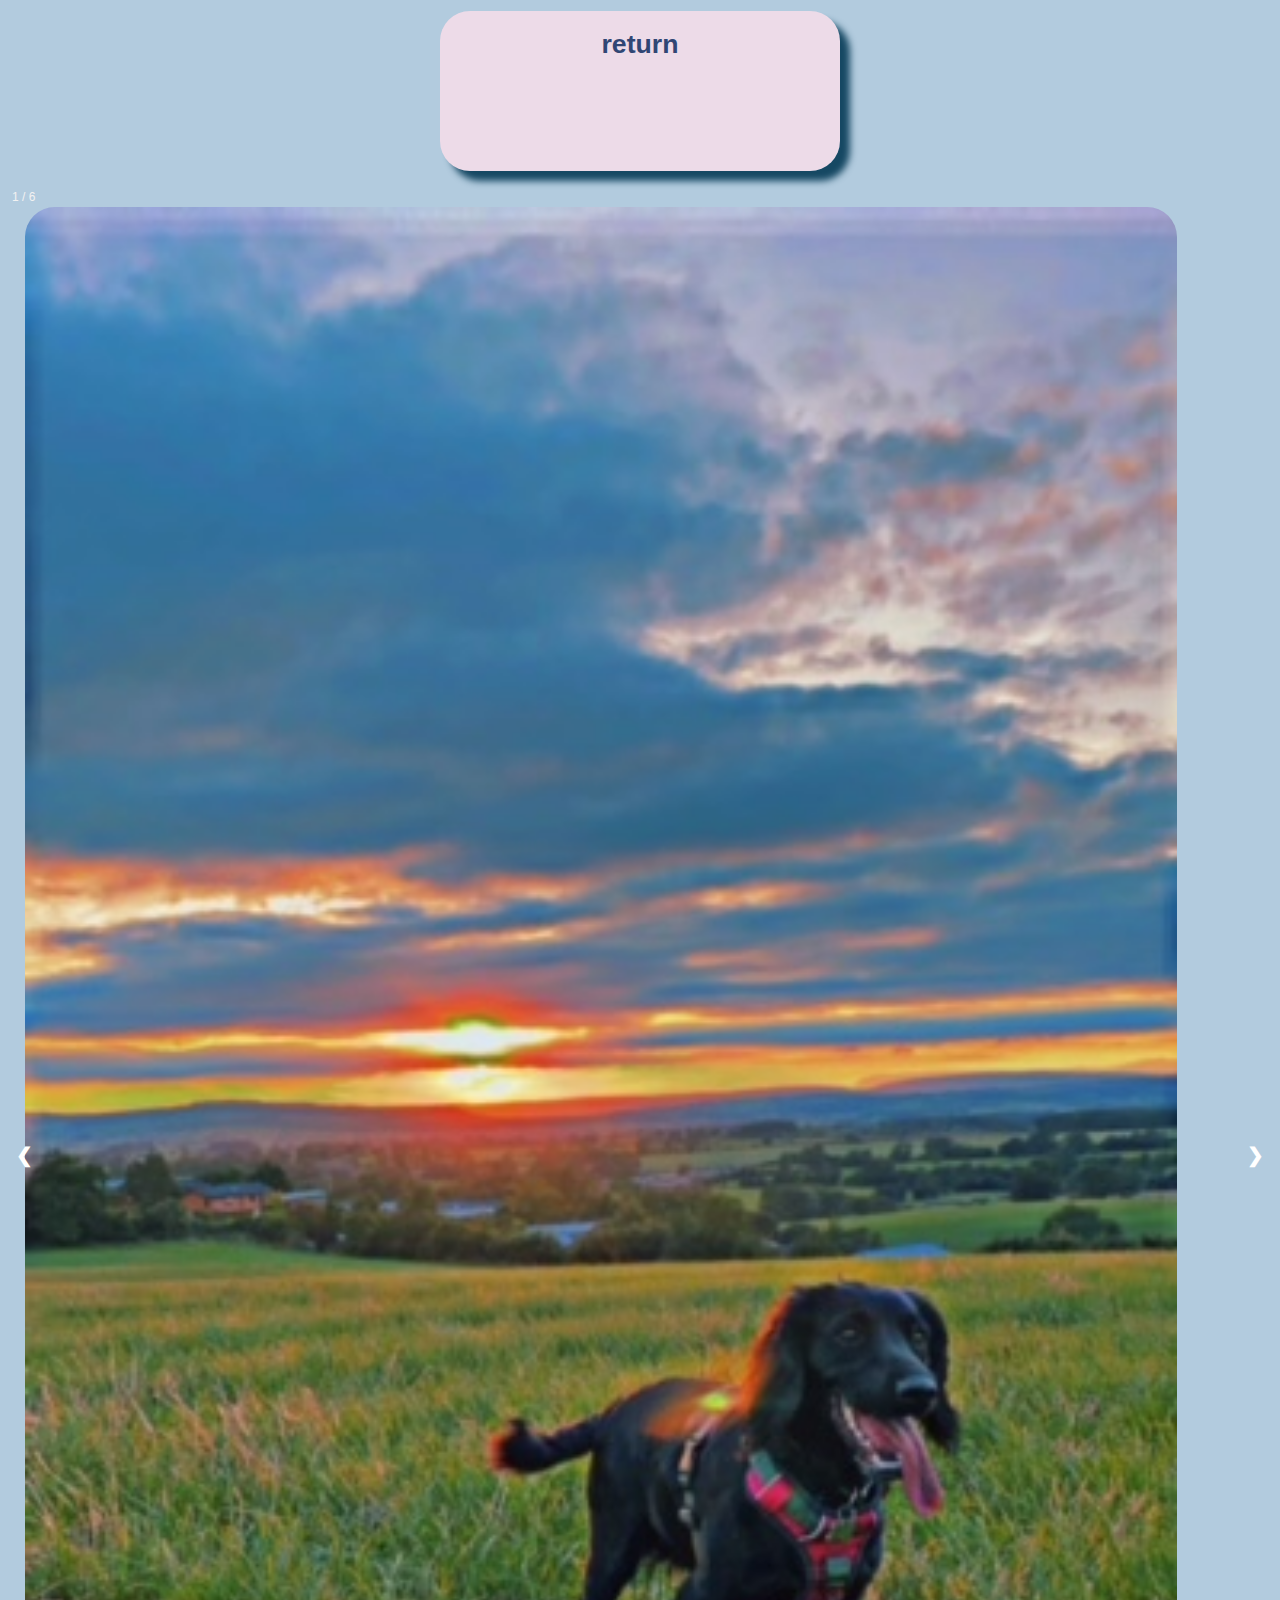
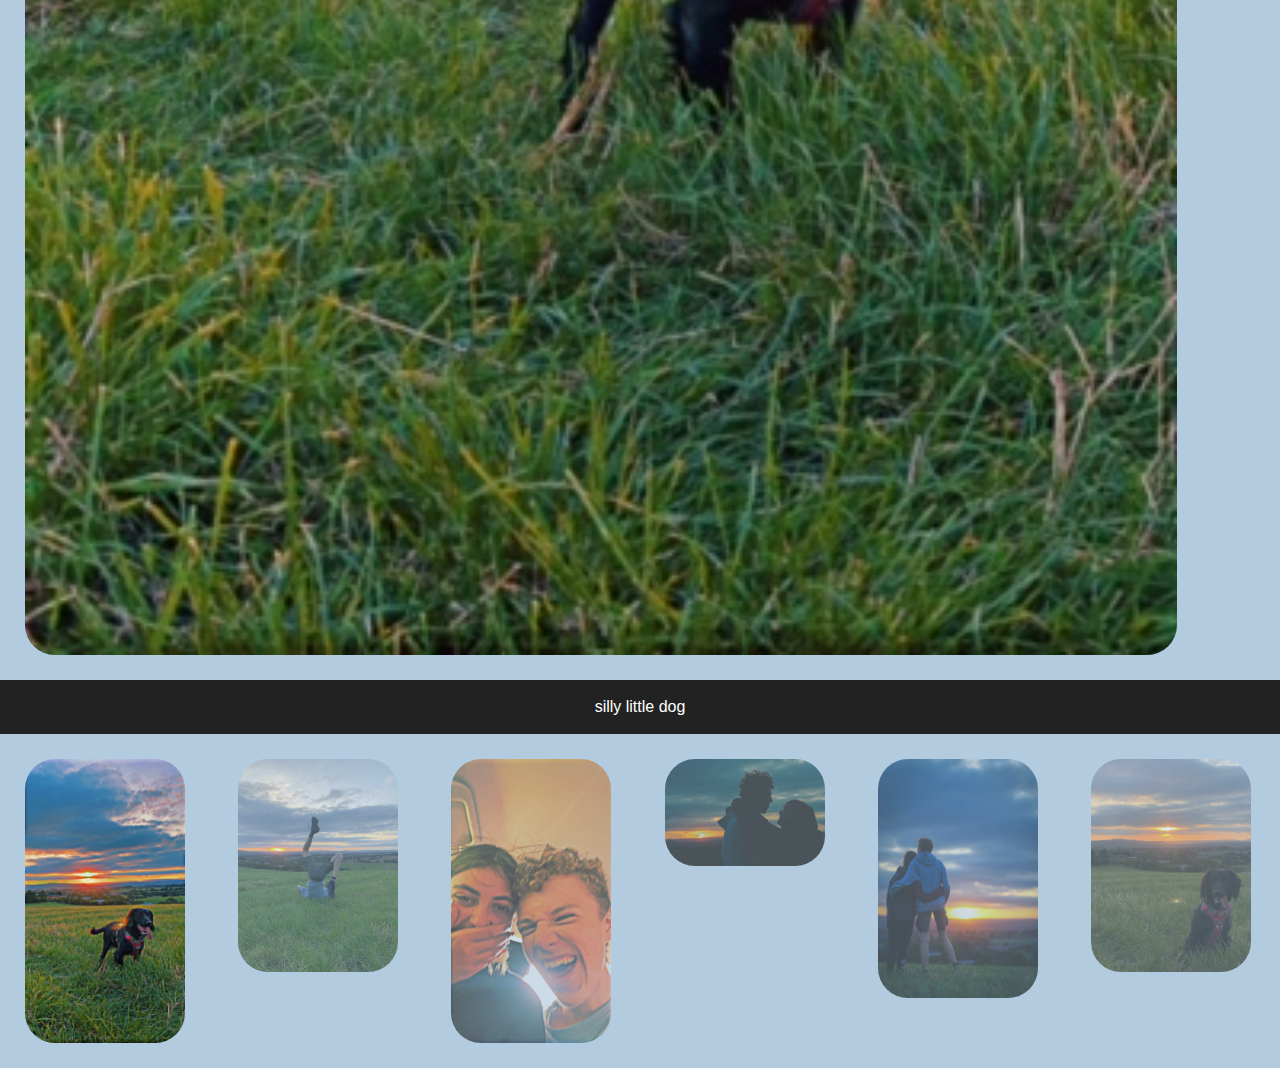
<file: index.html>
<!DOCTYPE html>
<html lang="en">

<link rel="stylesheet" href="picnic.css">

<body>
	<div class="box">	
		<a href="https://clayton263.github.io/clayton-Taneesha/"><button><div class="return"><h1>return</h1></div></button></a>
	</div>

<meta name="viewport" content="width=device-width, initial-scale=1">
<style>
body {
  font-family: Arial;
  margin: 0;
}

* {
  box-sizing: border-box;
}

img {
  vertical-align: middle;
  border-radius: 30px 30px;
  margin:25px;
}

/* Position the image container (needed to position the left and right arrows) */
.container {
  position: relative;
}

/* Hide the images by default */
.mySlides {
  display: none;
}

/* Add a pointer when hovering over the thumbnail images */
.cursor {
  cursor: pointer;
}

/* Next & previous buttons */
.prev,
.next {
  cursor: pointer;
  position: absolute;
  top: 40%;
  width: auto;
  padding: 16px;
  margin-top: -50px;
  color: white;
  font-weight: bold;
  font-size: 20px;
  border-radius: 0 3px 3px 0;
  user-select: none;
  -webkit-user-select: none;
}

/* Position the "next button" to the right */
.next {
  right: 0;
  border-radius: 3px 0 0 3px;
}

/* On hover, add a black background color with a little bit see-through */
.prev:hover,
.next:hover {
  background-color: rgba(0, 0, 0, 0.8);
}

/* Number text (1/3 etc) */
.numbertext {
  color: #f2f2f2;
  font-size: 12px;
  padding: 8px 12px;
  position: absolute;
  top: 0;
}

/* Container for image text */
.caption-container {
  text-align: center;
  background-color: #222;
  padding: 2px 16px;
  color: white;
}

.row:after {
  content: "";
  display: table;
  clear: both;
}

/* Six columns side by side */
.column {
  float: left;
  width: 16.66%;
}

/* Add a transparency effect for thumnbail images */
.demo {
  opacity: 0.6;
}

.active,
.demo:hover {
  opacity: 1;
}
</style>
<body>

<div class="container">
  <div class="mySlides">
    <div class="numbertext">1 / 6</div>
    <img src="pics/dog.jpg" style="width:90%">
  </div>

  <div class="mySlides">
    <div class="numbertext">2 / 6</div>
    <img src="pics/fail.jpg" style="width:90%">
  </div>

  <div class="mySlides">
    <div class="numbertext">3 / 6</div>
    <img src="pics/funny.jpg" style="width:90%">
  </div>
    
  <div class="mySlides">
    <div class="numbertext">4 / 6</div>
    <img src="pics/side.jpg" style="width:90%">
  </div>

  <div class="mySlides">
    <div class="numbertext">5 / 6</div>
    <img src="pics/sunset.jpg" style="width:90%">
  </div>
    
  <div class="mySlides">
    <div class="numbertext">6 / 6</div>
    <img src="pics/dog.jpg" style="width:90%">
  </div>
    
  <a class="prev" onclick="plusSlides(-1)">❮</a>
  <a class="next" onclick="plusSlides(1)">❯</a>

  <div class="caption-container">
    <p id="caption"></p>
  </div>

  <div class="row">
    <div class="column">
      <img class="demo cursor" src="pics/dog.jpg" style="width:75%" onclick="currentSlide(1)" alt="silly little dog">
    </div>
    <div class="column">
      <img class="demo cursor" src="pics/fail.jpg" style="width:75%" onclick="currentSlide(2)" alt="aw">
    </div>
    <div class="column">
      <img class="demo cursor" src="pics/funny.jpg" style="width:75%" onclick="currentSlide(3)" alt="i like this one">
    </div>
    <div class="column">
      <img class="demo cursor" src="pics/side.jpg" style="width:75%" onclick="currentSlide(4)" alt="i look like i dont brush my hair">
    </div>
    <div class="column">
      <img class="demo cursor" src="pics/sunset.jpg" style="width:75%" onclick="currentSlide(5)" alt="i look emo look ay my leg">
    </div>    
    <div class="column">
      <img class="demo cursor" src="pics/better dog.jpg" style="width:75%" onclick="currentSlide(6)" alt="Snowy Mountains">
    </div>
  </div>
</div>

<script>
let slideIndex = 1;
showSlides(slideIndex);

function plusSlides(n) {
  showSlides(slideIndex += n);
}

function currentSlide(n) {
  showSlides(slideIndex = n);
}

function showSlides(n) {
  let i;
  let slides = document.getElementsByClassName("mySlides");
  let dots = document.getElementsByClassName("demo");
  let captionText = document.getElementById("caption");
  if (n > slides.length) {slideIndex = 1}
  if (n < 1) {slideIndex = slides.length}
  for (i = 0; i < slides.length; i++) {
    slides[i].style.display = "none";
  }
  for (i = 0; i < dots.length; i++) {
    dots[i].className = dots[i].className.replace(" active", "");
  }
  slides[slideIndex-1].style.display = "block";
  dots[slideIndex-1].className += " active";
  captionText.innerHTML = dots[slideIndex-1].alt;
}
</script>
  



</body>
</html>
</file>
<file: picnic.css>
header{
	width:90%;
	height:160px;
	background-color:#eddbe8;
	color:#304674;
	border-radius: 30px 30px;
	box-shadow: 10px 10px 7px #164863;
	text-align: center;
	display: flex;
	justify-content: center;
	align-items: center;
	
}	
body{
	background-color:#b2cbde;	
}
.return:hover{
	box-shadow: 5px 5px 10px #164863;
	transition: transform 0.5s ease;
	transform: translate(15px,10px); 
}
.suprise:hover{
	box-shadow: 5px 5px 10px #164863;
	transition: transform 0.5s ease;
	transform: translate(15px,10px); 
}
.return{

	display:inline-block;
	width:400px;
	height:160px;
	background-color:#eddbe8;
	color:#304674;
	border-radius: 30px 30px;
	box-shadow: 10px 10px 7px #164863;
	text-align: center;
	margin:10px;	
}

.box{
	display: flex;
	justify-content: center;
	align-items: center;
	margin-left:10px;
	margin-right:10px;
	background:#b2cbde;
}
button{
	background:#b2cbde;
	border:0px;
}
</file>
